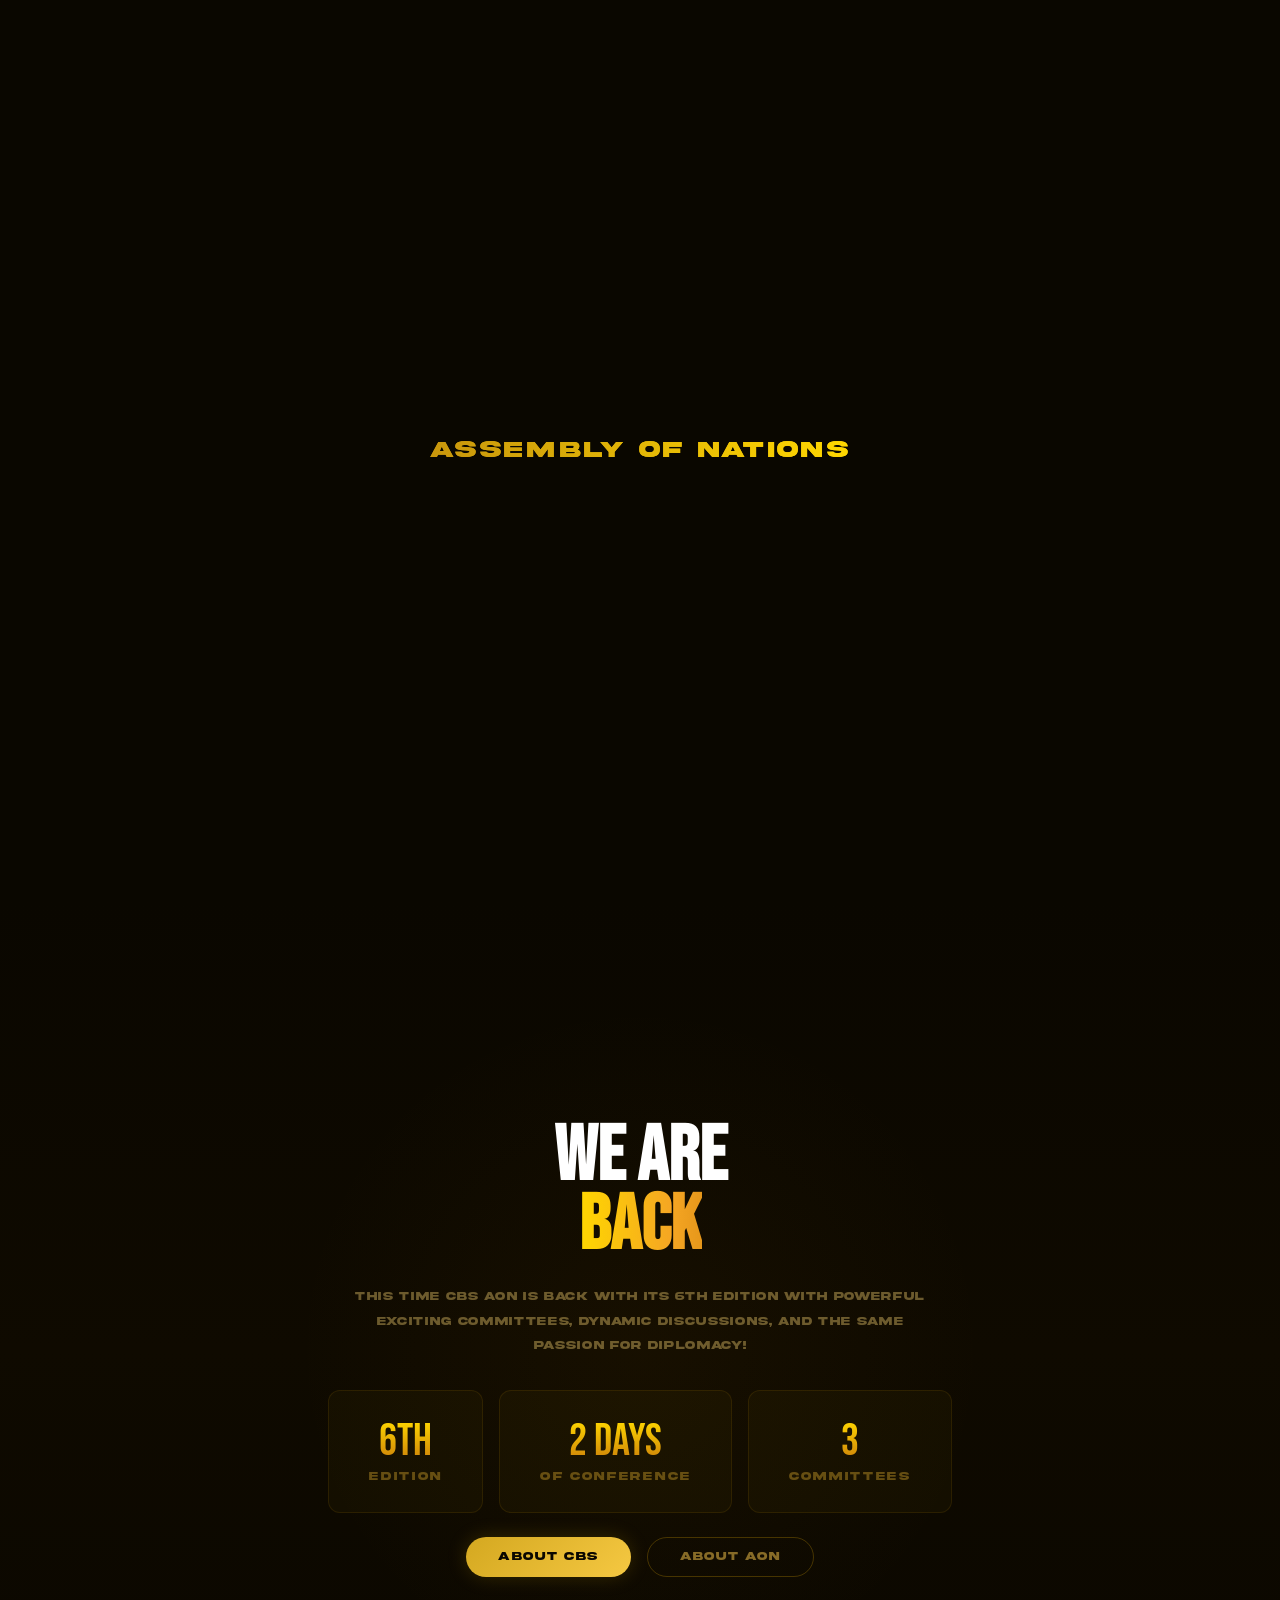
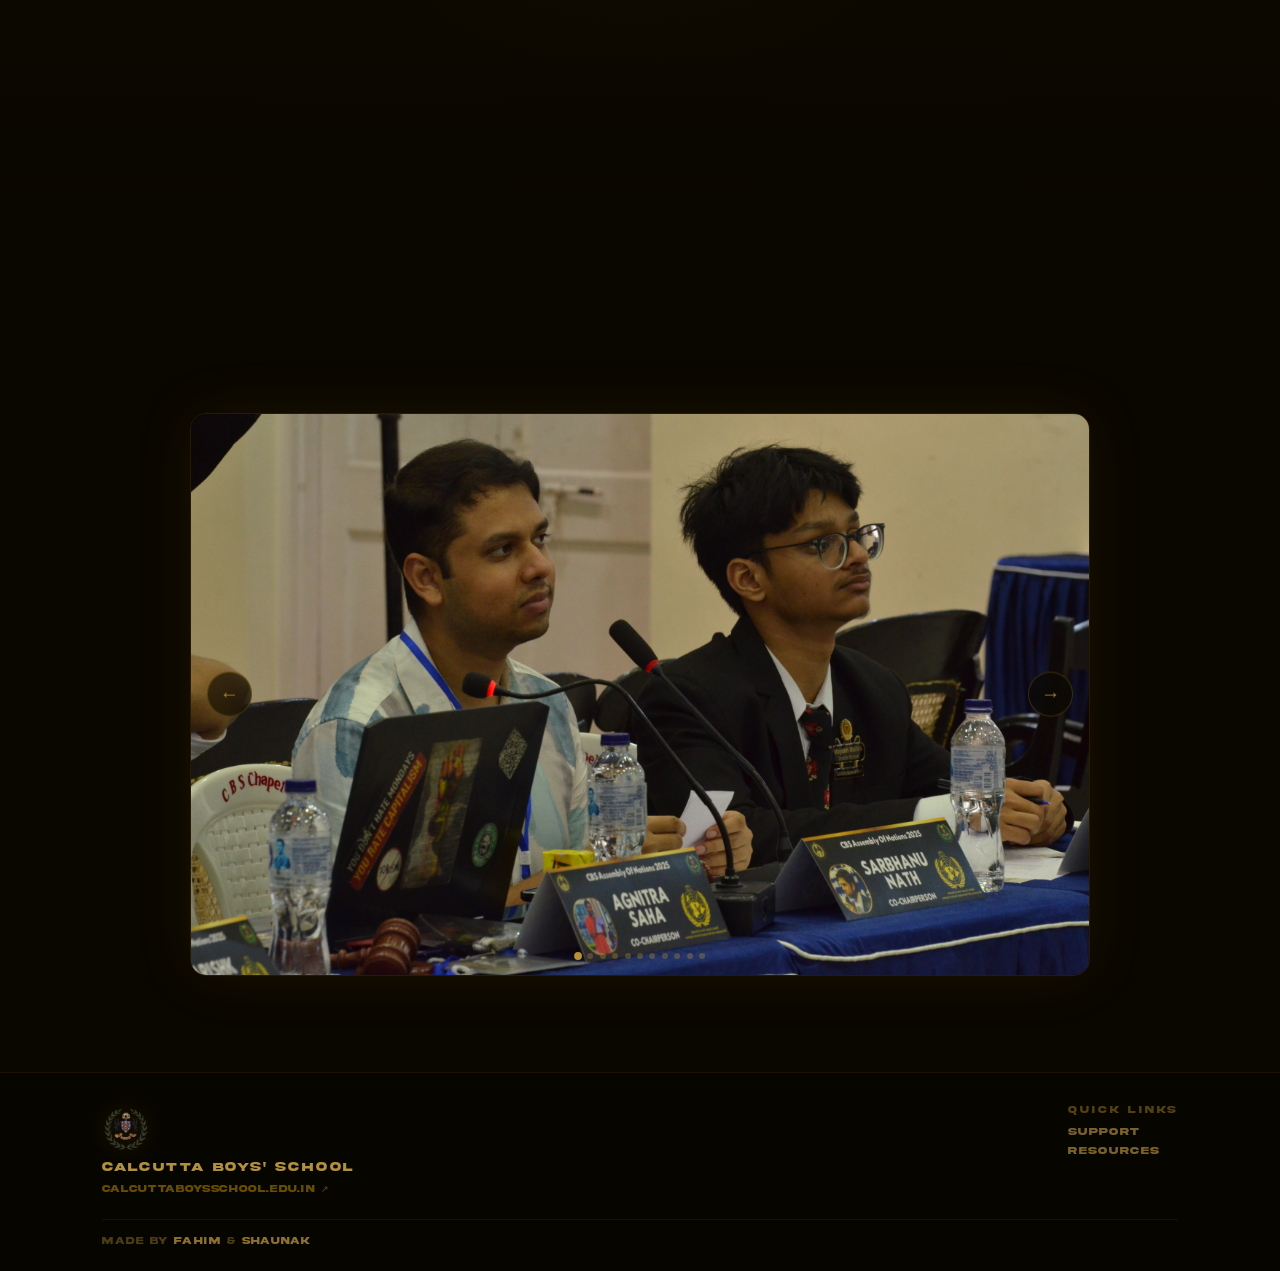
<file: index.html>
<!DOCTYPE html>
<html lang="en">
<head>
  <meta charset="UTF-8">
  <meta name="viewport" content="width=device-width, initial-scale=1.0">
  <link rel="stylesheet" href="style1.css">
  <title>Assembly Of Nations 2026</title>
</head>
<body>

  <div id="load-landing">
    <h1 id="landingText"></h1>
  </div>

  <nav class="navbar" id="navbar">
    <a href="index.html" class="navbar__brand">
      <img src="aon26_logo.png" alt="AON" class="navbar__logo">
    </a>
    <ul class="navbar__links">
      <li><a href="index.html" class="nav__link"><span>Home</span></a></li>
      <li><a href="about.html" class="nav__link"><span>About</span></a></li>
      <li><a href="sec.html" class="nav__link"><span>Secretariat</span></a></li>
      <li><a href="committee.html" class="nav__link"><span>Committees</span></a></li>
      <li><a href="publications.html" class="nav__link"><span>Publications</span></a></li>
      <li><a href="support.html" class="nav__link nav__link--cta"><span>Support</span></a></li>
    </ul>
    <div class="navbar__toggle" id="nav-toggle">
      <span></span><span></span><span></span>
    </div>
  </nav>

  <div class="navbar__drawer" id="nav-drawer">
    <div class="navbar__drawer-close" id="nav-close">&#x2715;</div>
    <a href="index.html" class="navbar__drawer-brand">
      <img src="aon26_logo.png" alt="AON" class="navbar__drawer-logo">
    </a>
    <ul class="navbar__drawer-links">
      <li><a href="index.html">Home</a></li>
      <li><a href="about.html">About</a></li>
      <li><a href="sec.html">Secretariat</a></li>
      <li><a href="committee.html">Committees</a></li>
      <li><a href="publications.html">Publications</a></li>
      <li><a href="support.html" class="nav__link--cta">Support</a></li>
    </ul>
  </div>
  <div class="navbar__overlay" id="nav-overlay"></div>

  <section class="hero">
    <div class="hero__orbs">
      <div class="orb orb--1"></div>
      <div class="orb orb--2"></div>
      <div class="orb orb--3"></div>
    </div>
    <div class="hero__particles" id="particles"></div>

    <div class="hero__content">
      <p class="hero__tag"> Calcutta Boys' School Presents </p>
      <h1 class="hero__title">Assembly<br><span>of Nations</span></h1>
      <div class="hero__meta">
        <span class="hero__year">2026</span>
        <span class="hero__sep">|</span>
        <span class="hero__motto">Renascentia De Legatum</span>
      </div>
      <div class="hero__date"> 29th &amp; 30th June </div>
      <div class="countdown__wrapper">
        <div class="countdown__item">
          <span class="countdown__num" id="cd-days">00</span>
          <span class="countdown__label">Days</span>
        </div>
        <div class="countdown__sep">:</div>
        <div class="countdown__item">
          <span class="countdown__num" id="cd-hours">00</span>
          <span class="countdown__label">Hours</span>
        </div>
        <div class="countdown__sep">:</div>
        <div class="countdown__item">
          <span class="countdown__num" id="cd-mins">00</span>
          <span class="countdown__label">Mins</span>
        </div>
        <div class="countdown__sep">:</div>
        <div class="countdown__item">
          <span class="countdown__num" id="cd-secs">00</span>
          <span class="countdown__label">Secs</span>
        </div>
      </div>
    </div>

    <div class="hero__emblem-wrap">
      <img src="aon26_logo.png" alt="" class="hero__emblem">
      <div class="hero__ring hero__ring--1"></div>
      <div class="hero__ring hero__ring--2"></div>
      <div class="hero__ring hero__ring--3"></div>
    </div>

  </section>

  <section class="about-preview">
    
    <h2 class="section__title">We Are<br><span>Back</span></h2>
    <p class="section__body">This time CBS AON is back with its 6th edition with powerful exciting committees, dynamic discussions, and the same passion for diplomacy!</p>
    <div class="stat-row">
      <div class="stat-card">
        <span class="stat-card__num">6th</span>
        <span class="stat-card__label">Edition</span>
      </div>
      <div class="stat-card">
        <span class="stat-card__num">2 days</span>
        <span class="stat-card__label">of conference</span>
      </div>
      <div class="stat-card">
        <span class="stat-card__num">3</span>
        <span class="stat-card__label">Committees</span>
      </div>
    </div>
    <div class="about-preview__links">
  <button class="pill-btn" id="btn-cbs">About CBS</button>
  <button class="pill-btn pill-btn--outline" id="btn-aon">About AON</button>
</div>
  </section>

<section class="gallery-preview">
  <h2 class="section__title">MOMENTS FROM<span> AON 25</span></h2>
  <div class="gallery-slider">
    <button class="gallery-arrow gallery-arrow--left" id="gallery-prev">&#8592;</button>
    <div class="gallery-slide" id="gallery-slide"></div>
    <button class="gallery-arrow gallery-arrow--right" id="gallery-next">&#8594;</button>
    <div class="gallery-dots" id="gallery-dots"></div>
  </div>
</section>
<div class="popup__overlay" id="popup-overlay">
  <div class="popup__box">
    <button class="popup__close" id="popup-close">&#x2715;</button>
    <h2 class="popup__title" id="popup-title"></h2>
    <p class="popup__text" id="popup-text"></p>
  </div>
</div>
  <script src="script.js"></script>
  <footer class="footer">
  <div class="footer__main">
    <div class="footer__brand">
<img src="cbs_logo.png" alt="CBS" class="footer__logo">      <p class="footer__school">Calcutta Boys' School</p>
      <a href="https://calcuttaboysschool.edu.in/" target="_blank" class="footer__school-link">calcuttaboysschool.edu.in ↗</a>
    </div>
    <div class="footer__links">
      <p class="footer__links-title">Quick Links</p>
      <a href="support.html" class="footer__link">Support</a>
      <a href="resources.html" class="footer__link">Resources</a>
    </div>
  </div>
  <div class="footer__bottom">
    <p class="footer__made">Made by
      <a href="https://github.com/fah3m" target="_blank" class="footer__dev">Fahim</a>
      &amp;
      <a href="https://github.com/s6aunak" target="_blank" class="footer__dev">Shaunak</a>
    </p>
  </div>
</footer>
</body>
</html>
</file>
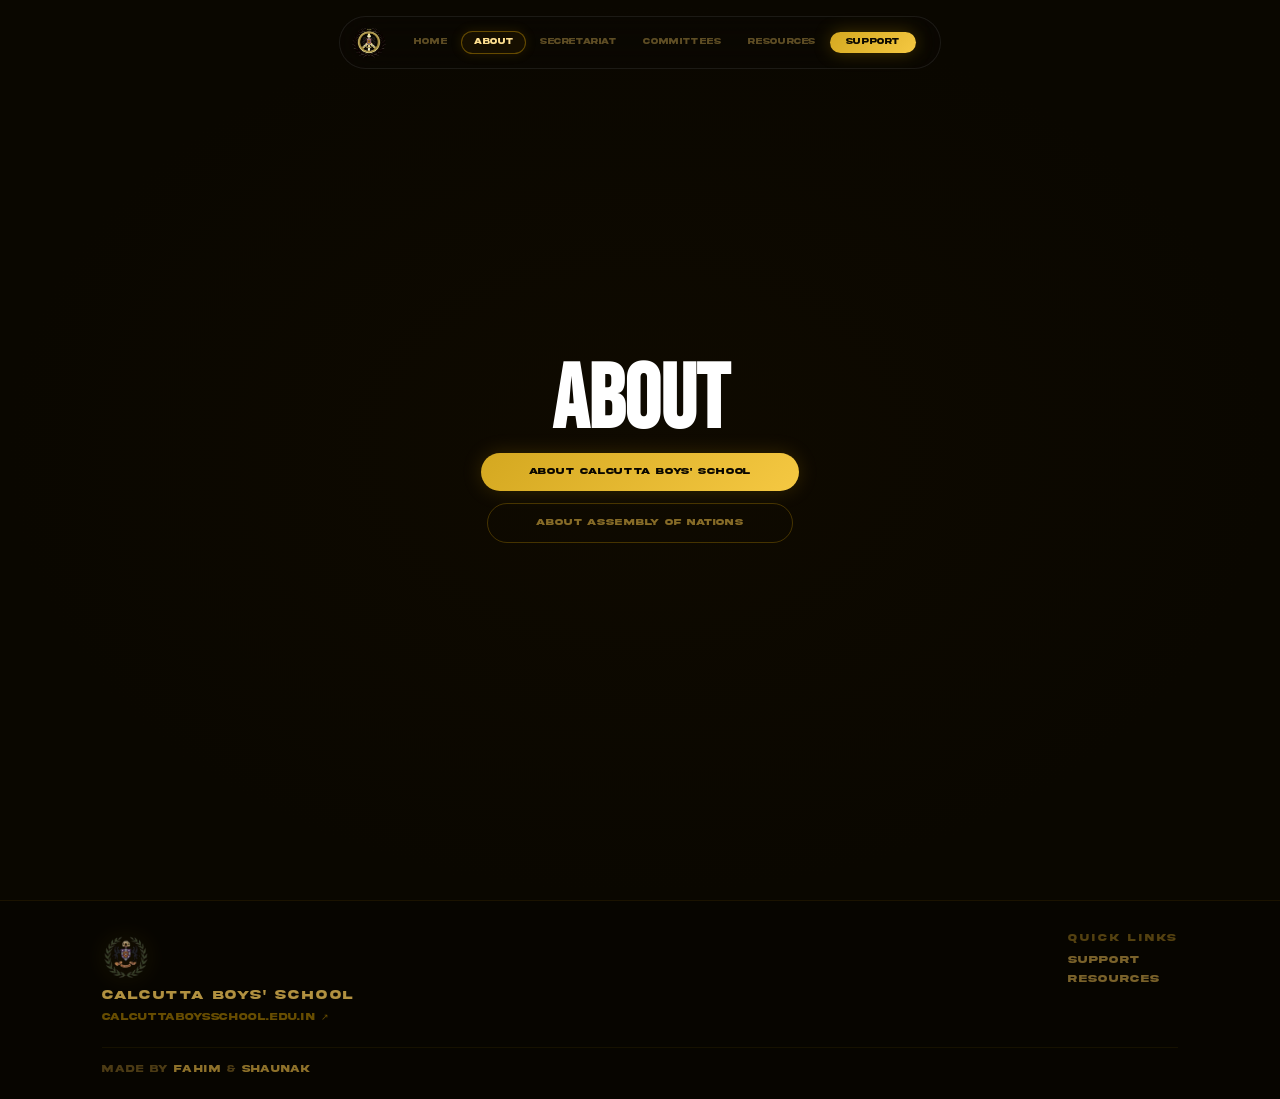
<file: about.html>
<!DOCTYPE html>
<html lang="en">
<head>
  <meta charset="UTF-8">
  <meta name="viewport" content="width=device-width, initial-scale=1.0">
  <link rel="stylesheet" href="style1.css">
  <title>Assembly Of Nations</title>
</head>
<body>

  <nav class="navbar" id="navbar">
    <a href="index.html" class="navbar__brand">
      <img src="aon26_logo.png" alt="AON" class="navbar__logo">
    </a>
    <ul class="navbar__links">
      <li><a href="index.html" class="nav__link"><span>Home</span></a></li>
      <li><a href="about.html" class="nav__link"><span>About</span></a></li>
      <li><a href="sec.html" class="nav__link"><span>Secretariat</span></a></li>
      <li><a href="committee.html" class="nav__link"><span>Committees</span></a></li>
      <li><a href="resources.html" class="nav__link"><span>Resources</span></a></li>
      <li><a href="support.html" class="nav__link nav__link--cta"><span>Support</span></a></li>
    </ul>
    <div class="navbar__toggle" id="nav-toggle">
      <span></span><span></span><span></span>
    </div>
  </nav>

  <div class="navbar__drawer" id="nav-drawer">
    <div class="navbar__drawer-close" id="nav-close">&#x2715;</div>
    <a href="index.html" class="navbar__drawer-brand">
      <img src="aon26_logo.png" alt="AON" class="navbar__drawer-logo">
    </a>
    <ul class="navbar__drawer-links">
      <li><a href="index.html">Home</a></li>
      <li><a href="about.html">About</a></li>
      <li><a href="sec.html">Secretariat</a></li>
      <li><a href="resources.html">Resources</a></li>
      <li><a href="committee.html">Committees</a></li>
      <li><a href="support.html" class="nav__link--cta">Support</a></li>
    </ul>
  </div>

  <div class="navbar__overlay" id="nav-overlay"></div>

  <section id="about1">
    <h2 class="about__heading">About</h2>
    <div class="about__buttons">
      <button class="about__btn" id="btn-cbs">About Calcutta Boys' School</button>
      <button class="about__btn about__btn--outline" id="btn-aon">About Assembly Of Nations</button>
    </div>
  </section>

  <div class="popup__overlay" id="popup-overlay">
    <div class="popup__box">
      <button class="popup__close" id="popup-close">&#x2715;</button>
      <h2 class="popup__title" id="popup-title"></h2>
      <p class="popup__text" id="popup-text"></p>
    </div>
  </div>

  <script src="script.js"></script>
   <footer class="footer">
  <div class="footer__main">
    <div class="footer__brand">
<img src="cbs_logo.png" alt="CBS" class="footer__logo">      <p class="footer__school">Calcutta Boys' School</p>
      <a href="https://calcuttaboysschool.edu.in/" target="_blank" class="footer__school-link">calcuttaboysschool.edu.in ↗</a>
    </div>
    <div class="footer__links">
      <p class="footer__links-title">Quick Links</p>
      <a href="support.html" class="footer__link">Support</a>
      <a href="resources.html" class="footer__link">Resources</a>
    </div>
  </div>
  <div class="footer__bottom">
    <p class="footer__made">Made by
      <a href="https://github.com/fah3m" target="_blank" class="footer__dev">Fahim</a>
      &amp;
      <a href="https://github.com/s6aunak" target="_blank" class="footer__dev">Shaunak</a>
    </p>
  </div>
</footer>
</body>
</html>
</file>
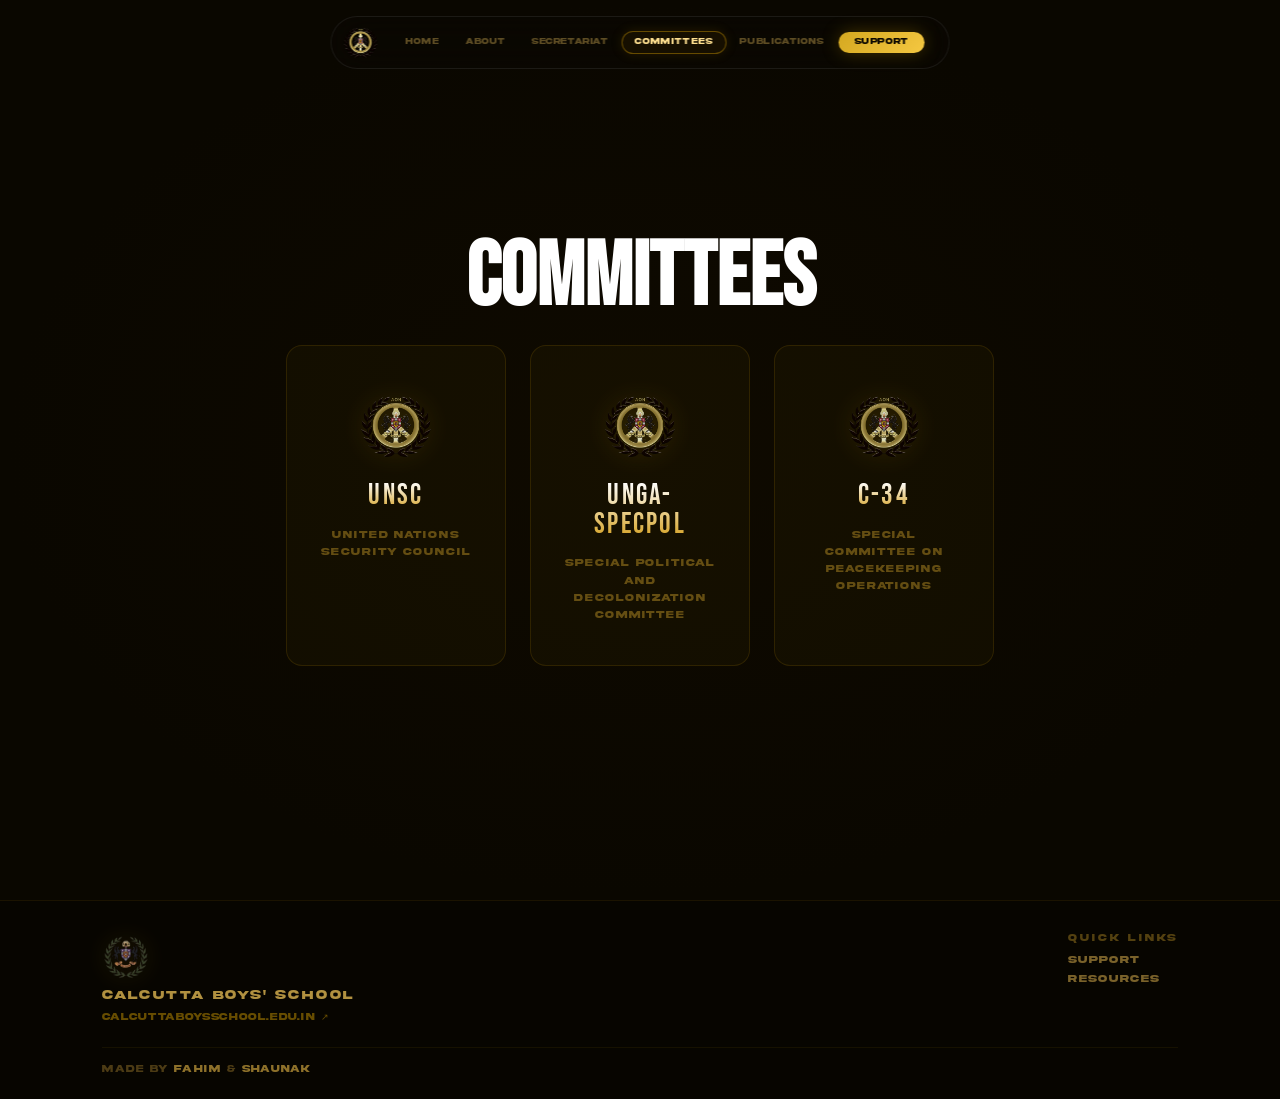
<file: committee.html>
<!DOCTYPE html>
<html lang="en">
<head>
  <meta charset="UTF-8">
  <meta name="viewport" content="width=device-width, initial-scale=1.0">
  <link rel="stylesheet" href="style1.css">
  <title>Assembly Of Nations</title>
</head>
<body>

  <nav class="navbar" id="navbar">
    <a href="index.html" class="navbar__brand">
      <img src="aon26_logo.png" alt="AON" class="navbar__logo">
    </a>
    <ul class="navbar__links">
      <li><a href="index.html" class="nav__link"><span>Home</span></a></li>
      <li><a href="about.html" class="nav__link"><span>About</span></a></li>
      <li><a href="sec.html" class="nav__link"><span>Secretariat</span></a></li>
      <li><a href="committee.html" class="nav__link"><span>Committees</span></a></li>
      <li><a href="publications.html" class="nav__link"><span>Publications</span></a></li>
      <li><a href="support.html" class="nav__link nav__link--cta"><span>Support</span></a></li>
    </ul>
    <div class="navbar__toggle" id="nav-toggle">
      <span></span><span></span><span></span>
    </div>
  </nav>

  <div class="navbar__drawer" id="nav-drawer">
    <div class="navbar__drawer-close" id="nav-close">&#x2715;</div>
    <a href="index.html" class="navbar__drawer-brand">
      <img src="aon26_logo.png" alt="AON" class="navbar__drawer-logo">
    </a>
    <ul class="navbar__drawer-links">
      <li><a href="index.html">Home</a></li>
      <li><a href="about.html">About</a></li>
      <li><a href="sec.html">Secretariat</a></li>
      <li><a href="committee.html">Committees</a></li>
      <li><a href="publications.html">Publications</a></li>
      <li><a href="support.html" class="nav__link--cta">Support</a></li>
    </ul>
  </div>
  <div class="navbar__overlay" id="nav-overlay"></div>

  <section id="committees">
    <h2 class="committees__heading">Committees</h2>
    <div class="committees__grid">

      <button class="committee-card" id="btn-unsc">
        <img src="aon26_logo.png" alt="AON" class="committee-card__logo">
        <span class="committee-card__title">UNSC</span>
        <span class="committee-card__full">United Nations Security Council</span>
      </button>

      <button class="committee-card" id="btn-specpol">
        <img src="aon26_logo.png" alt="AON" class="committee-card__logo">
        <span class="committee-card__title">UNGA-SPECPOL</span>
        <span class="committee-card__full">Special Political and Decolonization Committee</span>
      </button>

      <button class="committee-card" id="btn-c34">
        <img src="aon26_logo.png" alt="AON" class="committee-card__logo">
        <span class="committee-card__title">C-34</span>
        <span class="committee-card__full">Special Committee on Peacekeeping Operations</span>
      </button>

    </div>
  </section>

  <div class="popup__overlay" id="popup-overlay">
    <div class="popup__box">
      <button class="popup__close" id="popup-close">&#x2715;</button>
      <p class="popup__committee-tag" id="popup-tag"></p>
      <h2 class="popup__title">Agenda</h2>
      <p class="popup__text" id="popup-text"></p>
    </div>
  </div>

  <script src="script.js"></script>

  <footer class="footer">
    <div class="footer__main">
      <div class="footer__brand">
        <img src="cbs_logo.png" alt="CBS" class="footer__logo">
        <p class="footer__school">Calcutta Boys' School</p>
        <a href="https://calcuttaboysschool.edu.in/" target="_blank" class="footer__school-link">calcuttaboysschool.edu.in ↗</a>
      </div>
      <div class="footer__links">
        <p class="footer__links-title">Quick Links</p>
        <a href="support.html" class="footer__link">Support</a>
        <a href="resources.html" class="footer__link">Resources</a>
      </div>
    </div>
    <div class="footer__bottom">
      <p class="footer__made">Made by
        <a href="https://github.com/fah3m" target="_blank" class="footer__dev">Fahim</a>
        &amp;
        <a href="https://github.com/s6aunak" target="_blank" class="footer__dev">Shaunak</a>
      </p>
    </div>
  </footer>

</body>
</html>
</file>
<file: style1.css>
@import url("https://fonts.googleapis.com/css2?family=Montserrat+Alternates:wght@400;500&display=swap");

@font-face { font-family: old; src: url(fonts/canterbury.ttf); }
@font-face { font-family: bebas; src: url(fonts/bebas.ttf); }
@font-face { font-family: coco; src: url(fonts/coco.ttf); }
@font-face { font-family: teko; src: url(fonts/teko.ttf); }
@font-face { font-family: akira; src: url(fonts/akira.ttf); }
@font-face { font-family: heavy; src: url(fonts/Heavitas.ttf); }
@font-face { font-family: nerd; src: url(fonts/nerd.ttf); }
@font-face { font-family: rubik; src: url(fonts/rubik.ttf); }
@font-face { font-family: f1; src: url(fonts/f1.ttf); }
@font-face { font-family: clouts; src: url(fonts/clouts.ttf); }
@font-face { font-family: workspace; src: url(fonts/workspace.ttf); }
@font-face { font-family: identify; src: url(fonts/identify.ttf); }
@font-face { font-family: blazed; src: url(fonts/Blazed.ttf); }
@font-face { font-family: fire; src: url(fonts/fire.ttf); }
@font-face { font-family: boldy; src: url(fonts/bold.ttf); }
@font-face { font-family: cursive-bold; src: url(fonts/CursiveSans-Bold.ttf); }
@font-face { font-family: cursive-book; src: url(fonts/CursiveSans-Book.ttf); }
@font-face { font-family: designer; src: url(fonts/designer.ttf); }
@font-face { font-family: built; src: url(fonts/built.ttf); }
@font-face { font-family: lemon; src: url(fonts/lemon.ttf); }
@font-face { font-family: nexa; src: url(fonts/nexa.ttf); }
@font-face { font-family: nuth; src: url(fonts/muth.ttf); }
@font-face { font-family: urban; src: url(fonts/urban.ttf); }

/*=============== ANIMATIONS ===============*/
@keyframes textChange2 {
  0%   { content: "CALCUTTA BOYS' SCHOOL"; }
  40%  { content: 'PRESENTS'; }
  70%  { content: 'ASSEMBLY OF NATIONS'; }
  100% { content: 'ASSEMBLY OF NATIONS'; }
}

@keyframes fadeUp {
  from { opacity: 0; transform: translateY(30px); }
  to   { opacity: 1; transform: translateY(0); }
}

@keyframes fadeDown {
  from { opacity: 0; transform: translateY(-20px); }
  to   { opacity: 1; transform: translateY(0); }
}

@keyframes fadeIn {
  from { opacity: 0; }
  to   { opacity: 1; }
}

@keyframes float {
  0%, 100% { transform: translateY(0); }
  50%       { transform: translateY(-14px); }
}

@keyframes floatOrb {
  0%, 100% { transform: translate(0, 0) scale(1); }
  33%       { transform: translate(25px, -25px) scale(1.06); }
  66%       { transform: translate(-15px, 18px) scale(0.97); }
}

@keyframes floatOrbSlow {
  0%, 100% { transform: translate(0, 0); }
  50%       { transform: translate(-20px, -30px); }
}

@keyframes spin {
  from { transform: translate(-50%, -50%) rotate(0deg); }
  to   { transform: translate(-50%, -50%) rotate(360deg); }
}

@keyframes spinReverse {
  from { transform: translate(-50%, -50%) rotate(0deg); }
  to   { transform: translate(-50%, -50%) rotate(-360deg); }
}

@keyframes shimmer {
  0%   { background-position: -200% center; }
  100% { background-position: 200% center; }
}

@keyframes scrollBounce {
  0%, 100% { transform: translateY(0); opacity: 0.4; }
  50%       { transform: translateY(8px); opacity: 0.9; }
}

@keyframes particleFloat {
  0%   { transform: translateY(0) translateX(0) scale(1); opacity: 0; }
  10%  { opacity: 1; }
  90%  { opacity: 0.6; }
  100% { transform: translateY(-100vh) translateX(30px) scale(0.5); opacity: 0; }
}

@keyframes borderGlow {
  0%, 100% { border-color: rgba(180, 130, 0, 0.12); }
  50%       { border-color: rgba(200, 160, 0, 0.3); }
}

@keyframes titleShimmer {
  0%   { background-position: 0% 50%; }
  50%  { background-position: 100% 50%; }
  100% { background-position: 0% 50%; }
}

/*=============== BASE ===============*/
* { box-sizing: border-box; padding: 0; margin: 0; }
html { scroll-behavior: smooth; overflow-x: hidden; }
body { overflow-x: hidden; background: #0a0700; color: white; }
ul { list-style: none; }
a { text-decoration: none; }

/*=============== LOADER ===============*/
#load-landing {
  height: 100vh; width: 100vw;
  background: #0a0700;
  position: fixed; z-index: 2000;
  display: grid; place-items: center;
}

#load-landing #landingText {
  font-family: akira;
  font-size: clamp(0.8rem, 1.8vw, 1.6rem);
  background: linear-gradient(90deg, #c8960c, #ffd700, #c8960c);
  background-size: 200% auto;
  -webkit-background-clip: text;
  -webkit-text-fill-color: transparent;
  background-clip: text;
  animation: shimmer 2s linear infinite;
  letter-spacing: 0.1em;
}

#load-landing #landingText::after {
  font-family: akira;
  content: "ASSEMBLY OF NATIONS";
  animation: textChange2 3s 1 forwards;
  background: linear-gradient(90deg, #c8960c, #ffd700, #c8960c);
  background-size: 200% auto;
  -webkit-background-clip: text;
  -webkit-text-fill-color: transparent;
  background-clip: text;
}

/*=============== NAVBAR ===============*/
.navbar {
  position: fixed;
  top: 1rem;
  left: 50%;
  transform: translateX(-50%);
  z-index: 1000;
  background: rgba(10, 8, 2, 0.7);
  backdrop-filter: blur(20px);
  -webkit-backdrop-filter: blur(20px);
  border: 0.5px solid rgba(255, 255, 255, 0.08);
  border-radius: 999px;
  padding: 0.4rem 1.5rem 0.4rem 0.6rem;
  display: flex;
  align-items: center;
  gap: 0.8rem;
  white-space: nowrap;
}


.navbar__brand {
  display: flex; align-items: center; flex-shrink: 0;
}

.navbar__logo {
  height: 2.4rem; width: 2.4rem;
  object-fit: contain; border-radius: 50%;
}

.navbar__links {
  display: flex; align-items: center;
  gap: 0.05rem; list-style: none; margin: 0; padding: 0;
}

.navbar__links .nav__link {
  display: flex; align-items: center;
  font-family: akira; font-size: 0.48rem;
  letter-spacing: 0.08em; text-transform: uppercase;
  color: rgba(200, 165, 80, 0.45);
  padding: 0.4rem 0.75rem; border-radius: 999px;
  border: 1px solid transparent;
  transition: color 0.2s, background 0.2s, border-color 0.2s;
}

.navbar__links .nav__link:hover {
  color: rgba(230, 195, 100, 0.9);
  background: rgba(200, 150, 0, 0.06);
}

.navbar__links .nav__link.active {
  color: #ffe090;
  border: 1px solid rgba(200, 150, 0, 0.45);
  background: rgba(180, 130, 0, 0.08);
  box-shadow: 0 0 12px rgba(200, 150, 0, 0.15);
}

.navbar__links .nav__link--cta {
  color: #0a0700;
  background: linear-gradient(135deg, #d4a820, #f5c842);
  border: none; border-radius: 999px;
  padding: 0.4rem 1rem;
  box-shadow: 0 0 18px rgba(200, 160, 0, 0.3);
  transition: box-shadow 0.2s, transform 0.2s;
}

.navbar__links .nav__link--cta:hover {
  box-shadow: 0 0 28px rgba(200, 160, 0, 0.55);
  transform: translateY(-1px);
}

.navbar__toggle {
  display: none; flex-direction: column;
  align-items: center; justify-content: center;
  gap: 5px; cursor: pointer;
  padding: 0.5rem 0.6rem; border-radius: 999px;
  background: none; border: none;
}

.navbar__toggle span {
  display: block; width: 20px; height: 1.5px;
  background: rgba(200, 165, 80, 0.7); border-radius: 999px;
}

/*=============== DRAWER ===============*/
.navbar__drawer {
  position: fixed; top: 0; right: -100%;
  height: 100vh; width: 72vw; max-width: 300px;
  background: rgba(8, 6, 0, 0.98);
  backdrop-filter: blur(24px);
  border-left: 0.5px solid rgba(200, 150, 0, 0.12);
  z-index: 1100; display: flex; flex-direction: column;
  padding: 2rem 1.5rem;
  transition: right 0.35s cubic-bezier(0.4, 0, 0.2, 1);
}

.navbar__drawer.show-menu { right: 0; }

.navbar__drawer-close {
  align-self: flex-end;
  color: rgba(200, 165, 80, 0.4);
  font-size: 1.2rem; cursor: pointer;
  margin-bottom: 1.5rem; background: none; border: none;
  transition: color 0.2s;
}

.navbar__drawer-close:hover { color: #d4a820; }

.navbar__drawer-brand {
  display: flex; justify-content: center; margin-bottom: 2rem;
}

.navbar__drawer-logo {
  height: 3.5rem; width: 3.5rem;
  object-fit: contain; border-radius: 50%; opacity: 0.9;
}

.navbar__drawer-links {
  list-style: none; margin: 0; padding: 0;
  display: flex; flex-direction: column; gap: 0.2rem;
}

.navbar__drawer-links li {
  transform: translateX(60px); opacity: 0;
  transition: transform 0.35s ease-out, opacity 0.35s ease-out;
}

.navbar__drawer-links li:nth-child(1) { transition-delay: 0.05s; }
.navbar__drawer-links li:nth-child(2) { transition-delay: 0.1s; }
.navbar__drawer-links li:nth-child(3) { transition-delay: 0.15s; }
.navbar__drawer-links li:nth-child(4) { transition-delay: 0.2s; }
.navbar__drawer-links li:nth-child(5) { transition-delay: 0.25s; }
.navbar__drawer-links li:nth-child(6) { transition-delay: 0.3s; }

.navbar__drawer.show-menu .navbar__drawer-links li {
  transform: translateX(0); opacity: 1;
}

.navbar__drawer-links a {
  display: flex; align-items: center;
  font-family: akira; font-size: 0.55rem;
  letter-spacing: 0.08em; text-transform: uppercase;
  color: rgba(200, 165, 80, 0.45);
  padding: 0.75rem 1rem; border-radius: 999px;
  border: 1px solid transparent;
  transition: color 0.2s, background 0.2s;
}

.navbar__drawer-links a:hover {
  color: rgba(230, 195, 100, 0.9);
  background: rgba(200, 150, 0, 0.06);
}

.navbar__drawer-links a.active {
  color: #ffe090;
  border: 1px solid rgba(200, 150, 0, 0.3);
}

.navbar__drawer-links a.nav__link--cta {
  color: #0a0700;
  background: linear-gradient(135deg, #d4a820, #f5c842);
  border-radius: 999px; margin-top: 0.5rem;
  justify-content: center;
}

.navbar__overlay {
  position: fixed; inset: 0;
  background: rgba(0, 0, 0, 0.5);
  z-index: 1050; opacity: 0; pointer-events: none;
  transition: opacity 0.35s;
}

.navbar__overlay.show-menu { opacity: 1; pointer-events: all; }

/*=============== HERO ===============*/
.hero {
  position: relative;
  height: 100vh; width: 100dvw;
  display: grid;
  grid-template-columns: 1fr 1fr;
  align-items: center;
  overflow: hidden;
  background: radial-gradient(ellipse at 30% 50%, #140e00 0%, #0a0700 65%);
}

.hero__orbs {
  position: absolute; inset: 0; z-index: 0; pointer-events: none;
}

.orb {
  position: absolute; border-radius: 50%;
  filter: blur(90px);
}

.orb--1 {
  width: 550px; height: 550px;
  top: -120px; left: -120px;
  background: rgba(180, 120, 0, 0.1);
  animation: floatOrb 9s ease-in-out infinite;
}

.orb--2 {
  width: 420px; height: 420px;
  bottom: -100px; right: -80px;
  background: rgba(150, 80, 0, 0.08);
  animation: floatOrbSlow 12s ease-in-out infinite reverse;
}

.orb--3 {
  width: 300px; height: 300px;
  top: 30%; right: 30%;
  background: rgba(200, 140, 0, 0.05);
  animation: floatOrb 15s ease-in-out infinite;
}

.hero__particles {
  position: absolute; inset: 0; z-index: 0; pointer-events: none;
}

/*=============== HERO CONTENT ===============*/
.hero__content {
  position: relative; z-index: 2;
  display: flex; flex-direction: column;
  align-items: flex-start; text-align: left;
  gap: 0.7rem;
  padding: 0 0 0 8dvw;
}

.hero__tag {
  font-family: akira;
  font-size: .8rem; letter-spacing: 0.2em;
  text-transform: uppercase;
  color: rgba(200, 160, 60, 0.7);
  animation: fadeUp 0.8s ease forwards;
  animation-delay: 3.3s; opacity: 0;
}

.hero__title {
  font-family: bebas;
  font-size: clamp(4rem, 8vw, 10rem);
  line-height: 0.88;
  color: #ffffff;
  animation: fadeUp 1s ease forwards;
  animation-delay: 3.5s; opacity: 0;
}

.hero__title span {
  display: block;
  background: linear-gradient(
    90deg,
    #ffd700, #f5a623, #c8790a, #f5a623, #ffd700
  );
  background-size: 300% auto;
  -webkit-background-clip: text;
  -webkit-text-fill-color: transparent;
  background-clip: text;
  animation: titleShimmer 4s linear infinite;
}

.hero__meta {
  display: flex; align-items: center; gap: 0.8rem;
  animation: fadeUp 0.8s ease forwards;
  animation-delay: 3.7s; opacity: 0;
}

.hero__year {
  font-family: akira; font-size: 2rem;
  letter-spacing: 0.15em;
  color: rgba(220, 175, 60, 0.85);
}

.hero__sep {
  color: rgba(200, 150, 0, 0.25); font-size: 0.8rem;
}

@media screen and (max-width: 1150px) {
  .hero__sep { display: none; }
}

.hero__motto {
  font-family: akira; font-size: 0.65rem;
  letter-spacing: 0.1em; text-transform: uppercase;
  color: rgba(180, 140, 40, 0.65);
}

.hero__date {
  font-family: akira; font-size: 0.62rem;
  letter-spacing: 0.2em; text-transform: uppercase;
  color: rgba(200, 160, 60, 0.7);
  animation: fadeUp 0.8s ease forwards;
  animation-delay: 3.9s; opacity: 0;
}

.hero__scroll {
  position: absolute; bottom: 2rem; left: 8dvw;
  font-family: akira; font-size: 0.9rem;
  color: rgba(200, 160, 60, 0.3);
  animation: scrollBounce 2s ease-in-out infinite;
  z-index: 2;
}

/*=============== HERO EMBLEM ===============*/
.hero__emblem-wrap {
  position: relative;
  z-index: 2;
  justify-self: center;
  display: flex; align-items: center; justify-content: center;
  width: clamp(240px, 32vw, 420px);
  height: clamp(240px, 32vw, 420px);
  animation: fadeIn 1s ease forwards;
  animation-delay: 3.5s; opacity: 0;
}

.hero__emblem {
  width: 72%; height: 72%;
  object-fit: contain;
  opacity: 0.75;
  animation: float 6s ease-in-out infinite;
  position: relative; z-index: 2;
  filter: drop-shadow(0 0 40px rgba(200, 150, 0, 0.3));
}

.hero__ring {
  position: absolute;
  border-radius: 50%;
  top: 50%; left: 50%;
}

.hero__ring--1 {
  width: 100%; height: 100%;
  border: 0.5px solid rgba(200, 150, 0, 0.2);
  animation: spin 18s linear infinite;
}

.hero__ring--2 {
  width: 125%; height: 125%;
  border: 0.5px solid rgba(200, 150, 0, 0.1);
  animation: spinReverse 28s linear infinite;
}

.hero__ring--3 {
  width: 155%; height: 155%;
  border: 0.5px solid rgba(200, 150, 0, 0.05);
  animation: spin 45s linear infinite;
}

/*=============== COUNTDOWN ===============*/
.countdown__wrapper {
  display: flex; align-items: center;
  gap: 1rem;
  background: rgba(255, 200, 0, 0.03);
  border: 0.5px solid rgba(200, 150, 0, 0.12);
  border-radius: 12px;
  padding: 0.9rem 1.8rem;
  animation: fadeUp 0.8s ease forwards, borderGlow 3s ease-in-out infinite;
  animation-delay: 4.1s, 0s;
  opacity: 0;
}

.countdown__item {
  display: flex; flex-direction: column;
  align-items: center; gap: 0.1rem;
  min-width: 2.8rem;
}

.countdown__num {
  font-family: bebas;
  font-size: clamp(1.8rem, 2.5vw, 2.8rem);
  line-height: 1; color: #ffffff;
}

.countdown__label {
  font-family: akira; font-size: 0.35rem;
  letter-spacing: 0.2em; text-transform: uppercase;
  color: rgba(200, 155, 40, 0.4);
}

.countdown__sep {
  font-family: bebas;
  font-size: clamp(1.8rem, 2.5vw, 2.8rem);
  color: rgba(200, 150, 0, 0.2);
  margin-bottom: 1rem;
}

/*=============== SECTIONS ===============*/
.section__eyebrow {
  font-family: akira; font-size: 0.5rem;
  letter-spacing: 0.3em; text-transform: uppercase;
  color: rgba(200, 155, 40, 0.5);
}

.section__title {
  font-family: bebas;
  font-size: clamp(3rem, 6vw, 6rem);
  line-height: 0.9; color: #ffffff;
}

.section__title span {
  background: linear-gradient(90deg, #ffd700, #f5a623, #c8790a, #f5a623, #ffd700);
  background-size: 300% auto;
  -webkit-background-clip: text;
  -webkit-text-fill-color: transparent;
  background-clip: text;
  animation: titleShimmer 4s linear infinite;
  font-size: ;
}

.section__body {
  font-family: akira; font-size: .69rem;
  line-height: 2.2; letter-spacing: 0.06em;
  color: rgba(200, 170, 90, 0.5);
  max-width: 600px;
}

/*=============== ABOUT PREVIEW ===============*/
.about-preview {
  min-height: 100vh; width: 100dvw;
  display: flex; flex-direction: column;
  align-items: center; justify-content: center;
  padding: 8rem 4dvw;
  background: linear-gradient(180deg, #0a0700 0%, #0f0a00 50%, #0a0700 100%);
  text-align: center; gap: 1.5rem;
  position: relative; overflow: hidden;
}

.about-preview::before {
  content: '';
  position: absolute;
  top: 50%; left: 50%; transform: translate(-50%, -50%);
  width: 700px; height: 700px; border-radius: 50%;
  background: radial-gradient(circle, rgba(180, 120, 0, 0.05) 0%, transparent 70%);
  pointer-events: none;
  animation: floatOrbSlow 10s ease-in-out infinite;
}

.stat-row {
  display: flex; gap: 1rem;
  flex-wrap: wrap; justify-content: center;
  margin-top: 0.5rem;
}

.stat-card {
  background: rgba(255, 200, 0, 0.03);
  border: 0.5px solid rgba(200, 150, 0, 0.12);
  border-radius: 12px;
  padding: 1.8rem 2.5rem;
  display: flex; flex-direction: column;
  align-items: center; gap: 0.4rem;
  transition: border-color 0.3s, background 0.3s, transform 0.3s;
  min-width: 130px;
  animation: borderGlow 4s ease-in-out infinite;
}

.stat-card:hover {
  border-color: rgba(200, 150, 0, 0.35);
  background: rgba(255, 200, 0, 0.05);
  transform: translateY(-5px);
}

.stat-card__num {
  font-family: bebas;
  font-size: clamp(2.2rem, 3.5vw, 3.5rem); line-height: 1;
  background: linear-gradient(180deg, #ffd700, #c8790a);
  -webkit-background-clip: text;
  -webkit-text-fill-color: transparent;
  background-clip: text;
}

.stat-card__label {
  font-family: akira; font-size: 0.7rem;
  letter-spacing: 0.15em; text-transform: uppercase;
  color: rgba(200, 155, 40, 0.45);
}

.about-preview__links {
  display: flex; gap: 1rem;
  flex-wrap: wrap; justify-content: center;
}

.pill-btn {
  font-family: akira; font-size: 0.7rem;
  letter-spacing: 0.1em; text-transform: uppercase;
  padding: 0.8rem 2rem; border-radius: 999px;
  color: #0a0700;
  background: linear-gradient(135deg, #d4a820, #f5c842);
  border: none; cursor: pointer;
  transition: transform 0.2s, box-shadow 0.2s;
  box-shadow: 0 0 20px rgba(200, 160, 0, 0.2);
}

.pill-btn:hover {
  transform: translateY(-2px);
  box-shadow: 0 0 30px rgba(200, 160, 0, 0.45);
}

.pill-btn--outline {
  background: transparent;
  color: rgba(200, 160, 60, 0.65);
  border: 0.5px solid rgba(200, 150, 0, 0.3);
  box-shadow: none;
}

.pill-btn--outline:hover {
  background: rgba(200, 150, 0, 0.06);
  box-shadow: 0 0 20px rgba(200, 150, 0, 0.15);
}

.gallery-preview {
  width: 100dvw;
  padding: 6rem 4dvw;
  background: #0a0700;
  text-align: center;
}

.gallery-slider {
  position: relative;
  width: 100%;
  max-width: 900px;
  margin: 3rem auto 0;
  aspect-ratio: 16/10;
  border-radius: 16px;
  overflow: hidden;
  border: 0.5px solid rgba(200, 150, 0, 0.15);
  box-shadow: 0 0 60px rgba(180, 120, 0, 0.1);
}

.gallery-slide {
  width: 100%;
  height: 100%;
  background-size: cover;
  background-position: center;
  transition: opacity 0.6s ease;
}

.gallery-arrow {
  position: absolute;
  top: 50%; transform: translateY(-50%);
  z-index: 10;
  background: rgba(10, 7, 0, 0.6);
  border: 0.5px solid rgba(200, 150, 0, 0.25);
  color: rgba(200, 160, 60, 0.8);
  font-size: 1.2rem;
  width: 2.8rem; height: 2.8rem;
  border-radius: 50%;
  cursor: pointer;
  display: flex; align-items: center; justify-content: center;
  transition: background 0.2s, border-color 0.2s;
  backdrop-filter: blur(8px);
}

.gallery-arrow:hover {
  background: rgba(200, 150, 0, 0.15);
  border-color: rgba(200, 150, 0, 0.5);
  color: #ffd700;
}

.gallery-arrow--left { left: 1rem; }
.gallery-arrow--right { right: 1rem; }

.gallery-dots {
  position: absolute;
  bottom: 1rem;
  left: 50%; transform: translateX(-50%);
  display: flex; gap: 0.4rem;
  z-index: 10;
}

.gallery-dot {
  width: 6px; height: 6px;
  border-radius: 50%;
  background: rgba(200, 160, 60, 0.3);
  cursor: pointer;
  transition: background 0.3s, transform 0.3s;
  border: none;
}

.gallery-dot.active {
  background: rgba(200, 160, 60, 0.9);
  transform: scale(1.3);
}

@media screen and (max-width: 1150px) {
  .gallery-preview { padding: 4rem 1.5rem; }
  .gallery-slider { aspect-ratio: 4/3; }
  .gallery-arrow { width: 2.2rem; height: 2.2rem; font-size: 1rem; }
}

/*=============== SECRETARIAT PAGE ===============*/
#sec1 {
  height: 100vh; width: 100dvw;
  display: flex; flex-direction: column;
  align-items: center; justify-content: center;
  background: radial-gradient(ellipse at center, #0f0a00 0%, #0a0700 70%);
  gap: 0;
}

#sec1 .sec1__silent {
  width: clamp(140px, 20vw, 240px); opacity: 0.9;
  filter: drop-shadow(0 0 30px rgba(200, 150, 0, 0.2));
  animation: float 3s ease-in-out infinite;
  margin-bottom: 1.5rem;
}

#sec1 h3 {
  font-family: bebas;
  font-size: clamp(3.5rem, 8vw, 10rem);
  line-height: 1; text-align: center;
  margin: 0 0 3rem 0; color: #ffffff; display: block;
}

#sec1 .sec1__btn {
  display: inline-flex; align-items: center; gap: 0.5rem;
  font-family: akira; font-size: 0.55rem; letter-spacing: 0.1em;
  color: #0a0700;
  background: linear-gradient(135deg, #d4a820, #f5c842);
  padding: 0.9rem 2.5rem; border-radius: 999px;
  transition: transform 0.2s, box-shadow 0.2s;
  box-shadow: 0 0 20px rgba(200, 150, 0, 0.25);
}

#sec1 .sec1__btn:hover {
  transform: translateY(-2px);
  box-shadow: 0 0 35px rgba(200, 150, 0, 0.5);
}

/*=============== ABOUT PAGE ===============*/
#about1 {
  height: 100vh; max-height: 100vh; width: 100dvw;
  overflow: hidden; display: flex; flex-direction: column;
  align-items: center; justify-content: center;
  background: radial-gradient(ellipse at center, #0f0a00 0%, #0a0700 70%);
  gap: 0; position: relative;
}

.about__heading {
  font-family: bebas;
  font-size: clamp(3rem, 7vw, 7rem);
  line-height: 1; text-align: center; margin-bottom: 0.4rem;
  color: #ffffff; cursor: default;
  display: inline-block; position: relative; z-index: 1;
}

.about__sub {
  font-family: akira; font-size: 0.48rem;
  letter-spacing: 0.3em; text-transform: uppercase;
  color: rgba(200, 155, 40, 0.45);
  margin-bottom: 3rem; text-align: center;
  position: relative; z-index: 1;
}

.about__buttons {
  display: flex; flex-direction: column;
  align-items: center; gap: 0.8rem;
  position: relative; z-index: 1;
}

.about__btn {
  font-family: akira; font-size: 0.55rem;
  letter-spacing: 0.1em; text-transform: uppercase;
  cursor: pointer; padding: 0.85rem 3rem; border-radius: 999px;
  transition: transform 0.2s, box-shadow 0.2s;
  background: linear-gradient(135deg, #d4a820, #f5c842);
  color: #0a0700; border: none;
  text-decoration: none; display: inline-flex; align-items: center;
  box-shadow: 0 0 20px rgba(200, 150, 0, 0.2);
}

.about__btn:hover {
  transform: translateY(-2px);
  box-shadow: 0 0 30px rgba(200, 150, 0, 0.45);
}

.about__btn--outline {
  background: transparent;
  color: rgba(200, 160, 60, 0.65);
  border: 0.5px solid rgba(200, 150, 0, 0.3);
  box-shadow: none;
}

.about__btn--outline:hover { background: rgba(200, 150, 0, 0.06); }

/*=============== ABOUT INNER PAGES ===============*/
#about-page {
  min-height: 100vh; width: 100dvw;
  display: flex; align-items: center; justify-content: center;
  background: radial-gradient(ellipse at center, #0f0a00 0%, #0a0700 70%);
  padding: 8rem 2rem 4rem;
}

.about-page__content {
  max-width: 700px; width: 100%;
  display: flex; flex-direction: column; gap: 1.2rem;
}

.about-page__tag {
  font-family: akira; font-size: 0.48rem;
  letter-spacing: 0.3em; text-transform: uppercase;
  color: rgba(200, 155, 40, 0.45);
}

.about-page__title {
  font-family: bebas;
  font-size: clamp(3rem, 7vw, 6rem); line-height: 1;
  color: #ffffff;
}

.about-page__motto {
  font-family: akira; font-size: 0.52rem;
  font-style: italic; letter-spacing: 0.1em;
  color: rgba(180, 140, 40, 0.45);
}

.about-page__divider {
  width: 50px; height: 0.5px;
  background: linear-gradient(90deg, rgba(200, 150, 0, 0.5), transparent);
}

.about-page__body {
  font-family: akira; font-size: 0.52rem;
  line-height: 2.2; letter-spacing: 0.05em;
  color: rgba(200, 170, 80, 0.5);
  white-space: pre-line;
  max-height: 60vh; overflow-y: auto;
  scrollbar-width: thin;
  scrollbar-color: rgba(200, 150, 0, 0.2) transparent;
}

.about-page__body--italic {
  font-style: italic; color: rgba(180, 140, 40, 0.35);
}

.about-page__btn {
  display: inline-flex; align-items: center; gap: 0.4rem;
  font-family: akira; font-size: 0.48rem; letter-spacing: 0.15em;
  color: rgba(200, 155, 40, 0.5);
  margin-top: 0.5rem; transition: color 0.2s;
}

.about-page__btn:hover { color: #d4a820; }

.popup__overlay {
  position: fixed; inset: 0;
  background: rgba(0, 0, 0, 0.7);
  backdrop-filter: blur(6px);
  z-index: 2000;
  display: flex; align-items: center; justify-content: center;
  opacity: 0; pointer-events: none;
  transition: opacity 0.3s ease;
}

.popup__overlay.active {
  opacity: 1; pointer-events: all;
}

.popup__box {
  background: rgba(15, 10, 0, 0.97);
  border: 0.5px solid rgba(200, 150, 0, 0.2);
  border-radius: 16px;
  padding: 2.5rem 3rem;
  max-width: 580px; width: 90%;
  position: relative;
  transform: translateY(20px);
  transition: transform 0.3s ease;
}

.popup__overlay.active .popup__box {
  transform: translateY(0);
}

.popup__close {
  position: absolute; top: 1rem; right: 1.2rem;
  background: none; border: none;
  color: rgba(200, 160, 80, 0.4);
  font-size: 1.1rem; cursor: pointer;
  transition: color 0.2s;
}

.popup__close:hover { color: #d4a820; }

.popup__title {
  font-family: bebas;
  font-size: 2.2rem; letter-spacing: 0.08em;
  color: #ffffff;
  margin-bottom: 0.5rem;
}

.popup__text {} 
  font-family: akira;
  font-size: 0.7rem;line-height: 2;
  color: rgba(200, 170, 80, 0.5);
  letter-spacing: 0.05em;
}

@media screen and (max-width: 1150px) {
  .popup__box { padding: 2rem 1.5rem; }
  .popup__title { font-size: 1.6rem; }
}

/*=============== MOBILE ===============*/
@media screen and (max-width: 1150px) {

  .navbar {
    top: 0.7rem; left: 1rem; right: 1rem;
    transform: none; border-radius: 999px;
    padding: 0.35rem 0.5rem;
    justify-content: space-between; width: auto;
  }

  .navbar__links { display: none; }
  .navbar__toggle { display: flex; }

  .hero {
    grid-template-columns: 1fr;
    grid-template-rows: 1fr;
    align-items: center;
    justify-items: center;
    height: 100svh;
  }

  .hero__emblem-wrap {
    position: absolute;
    top: 50%; left: 50%;
    transform: translate(-50%, -50%);
    width: clamp(240px, 72vw, 340px);
    height: clamp(240px, 72vw, 340px);
    z-index: 1; margin: 0; opacity: 1;
  }

  .hero__emblem {
    width: 70%; height: 70%;
    opacity: 0.18;
    filter: drop-shadow(0 0 20px rgba(200, 150, 0, 0.15));
  }

  .hero__ring--1 { border-color: rgba(200, 150, 0, 0.1); }
  .hero__ring--2 { border-color: rgba(200, 150, 0, 0.06); }
  .hero__ring--3 { border-color: rgba(200, 150, 0, 0.03); }

  .hero__content {
    position: relative; z-index: 2;
    align-items: center; text-align: center;
    padding: 0 1.5rem; gap: 0.5rem;
  }

  .hero__tag {
    font-size: 0.6rem;
    letter-spacing: 0.15em;
    color: rgba(200, 160, 60, 0.8);
  }

  .hero__title { font-size: clamp(3rem, 14vw, 6rem); }

  .hero__meta { flex-direction: column; gap: 0.25rem; }

  .hero__year {
    font-size: 0.8rem;
    color: rgba(220, 175, 60, 0.95);
  }

  .hero__motto {
    font-size: 0.5rem;
    color: rgba(180, 140, 40, 0.7);
  }

  .hero__date {
    font-size: 0.6rem;
    color: rgba(200, 160, 60, 0.75);
  }

  .hero__scroll {
    left: 50%;
    transform: translateX(-50%);
  }

  .countdown__wrapper { padding: 0.7rem 1.2rem; gap: 0.5rem; }
  .countdown__num { font-size: clamp(1.5rem, 8vw, 2.5rem); }
  .countdown__sep { font-size: clamp(1.5rem, 8vw, 2.5rem); }

  .about-preview { padding: 5rem 1.5rem; }
  .stat-row { gap: 0.7rem; }
  .stat-card { padding: 1.2rem 1.5rem; min-width: 90px; }
  .stat-card__num { font-size: clamp(1.8rem, 7vw, 2.8rem); }


  #sec1 .sec1__silent { width: clamp(100px, 28vw, 160px); }
  #sec1 h3 { font-size: clamp(2.5rem, 14vw, 6rem); }

  .about__heading { font-size: clamp(3rem, 16vw, 5.5rem); }
  .about__btn { font-size: 0.52rem; padding: 0.75rem 2rem; width: 80vw; justify-content: center; }
  .about__sub { font-size: 0.48rem; margin-bottom: 2rem; }

  #about-page { padding: 6rem 1.5rem 3rem; align-items: flex-start; }
  .about-page__title { font-size: clamp(2.5rem, 10vw, 4rem); }
}

@media screen and (min-width: 1150px) {
  .navbar__toggle { display: none; }
}

/*=============== COMMITTEES PAGE ===============*/
#committees {
  min-height: 100vh; width: 100dvw;
  display: flex; flex-direction: column;
  align-items: center; justify-content: center;
  background: radial-gradient(ellipse at center, #0f0a00 0%, #0a0700 70%);
  padding: 6rem 2rem;
  gap: 1rem;
}

.committees__heading {
  font-family: bebas;
  font-size: clamp(3rem, 7vw, 7rem);
  line-height: 1; text-align: center;
  color: #ffffff;
  margin-bottom: 0.3rem;
}

.committees__sub {
  font-family: akira; font-size: 0.48rem;
  letter-spacing: 0.3em; text-transform: uppercase;
  color: rgba(200, 155, 40, 0.45);
  margin-bottom: 3rem;
}

.committees__grid {
  display: flex;
  gap: 1.5rem;
  flex-wrap: wrap;
  justify-content: center;
}

.committee-card {
  background: rgba(255, 200, 0, 0.03);
  border: 0.5px solid rgba(200, 150, 0, 0.15);
  border-radius: 16px;
  padding: 2.5rem 2rem;
  display: flex; flex-direction: column;
  align-items: center; gap: 1rem;
  cursor: pointer;
  width: 220px;
  transition: transform 0.2s, border-color 0.3s, background 0.3s, box-shadow 0.3s;
  animation: borderGlow 4s ease-in-out infinite;
}

.committee-card:hover {
  transform: translateY(-6px);
  border-color: rgba(200, 150, 0, 0.4);
  background: rgba(255, 200, 0, 0.06);
  box-shadow: 0 0 40px rgba(180, 120, 0, 0.12);
}

.committee-card__logo {
  width: 5rem; height: 5rem;
  object-fit: contain;
  opacity: 0.85;
  filter: drop-shadow(0 0 12px rgba(200, 150, 0, 0.2));
}

.committee-card__title {
  font-family: bebas;
  font-size: 1.8rem; letter-spacing: 0.08em;
  background: linear-gradient(180deg, #ffffff, #d4a020);
  -webkit-background-clip: text;
  -webkit-text-fill-color: transparent;
  background-clip: text;
  line-height: 1;
}

.committee-card__full {
  font-family: akira; font-size: 0.6rem;
  letter-spacing: 0.1em; text-transform: uppercase;
  color: rgba(200, 155, 40, 0.45);
  text-align: center;
  line-height: 1.8;
}

.popup__committee-tag {
  font-family: akira; font-size: 0.45rem;
  letter-spacing: 0.2em; text-transform: uppercase;
  color: rgba(200, 155, 40, 0.5);
  margin-bottom: 0.3rem;
}

@media screen and (max-width: 1150px) {
  .committees__grid { gap: 1rem; }
  .committee-card { width: 160px; padding: 1.8rem 1.2rem; }
  .committee-card__logo { width: 3.5rem; height: 3.5rem; }
  .committee-card__title { font-size: 1.4rem; }
}

/*=============== FOOTER ===============*/
.footer {
  width: 100dvw;
  background: #070500;
  border-top: 0.5px solid rgba(200, 150, 0, 0.1);
  padding: 2rem 8dvw 1.5rem;
}

.footer__main {
  display: flex;
  align-items: flex-start;
  justify-content: space-between;
  gap: 2rem;
  margin-bottom: 1.5rem;
}

.footer__brand {
  display: flex;
  flex-direction: column;
  align-items: flex-start;
  gap: 0.5rem;
}

.footer__logo {
  width: 3rem;
  height: 3rem;
  object-fit: contain;
  opacity: 0.85;
  filter: drop-shadow(0 0 12px rgba(200, 150, 0, 0.2));
}

.footer__school {
  font-family: akira;
  font-size: 0.75rem;
  letter-spacing: 0.15em;
  text-transform: uppercase;
  color: rgba(220, 180, 80, 0.8);
}

.footer__school-link {
  font-family: akira;
  font-size: 0.58rem;
  letter-spacing: 0.1em;
  color: rgba(200, 150, 0, 0.5);
  transition: color 0.2s;
}

.footer__school-link:hover { color: #d4a820; }

.footer__links {
  display: flex;
  flex-direction: column;
  gap: 0.5rem;
}

.footer__links-title {
  font-family: akira;
  font-size: 0.6rem;
  letter-spacing: 0.2em;
  text-transform: uppercase;
  color: rgba(200, 155, 40, 0.4);
  margin-bottom: 0.2rem;
}

.footer__link {
  font-family: akira;
  font-size: 0.62rem;
  letter-spacing: 0.1em;
  text-transform: uppercase;
  color: rgba(200, 160, 70, 0.6);
  transition: color 0.2s;
}

.footer__link:hover { color: #d4a820; }

.footer__bottom {
  border-top: 0.5px solid rgba(200, 150, 0, 0.08);
  padding-top: 1rem;
}

.footer__made {
  font-family: akira;
  font-size: 0.58rem;
  letter-spacing: 0.12em;
  color: rgba(180, 140, 50, 0.4);
}

.footer__dev {
  color: rgba(200, 160, 60, 0.7);
  transition: color 0.2s;
  text-decoration: none;
}

.footer__dev:hover { color: #d4a820; }

@media screen and (max-width: 1150px) {
  .footer { padding: 2rem 1.5rem 1.5rem; }
  .footer__main { flex-direction: column; gap: 1.5rem; }
}
</file>
